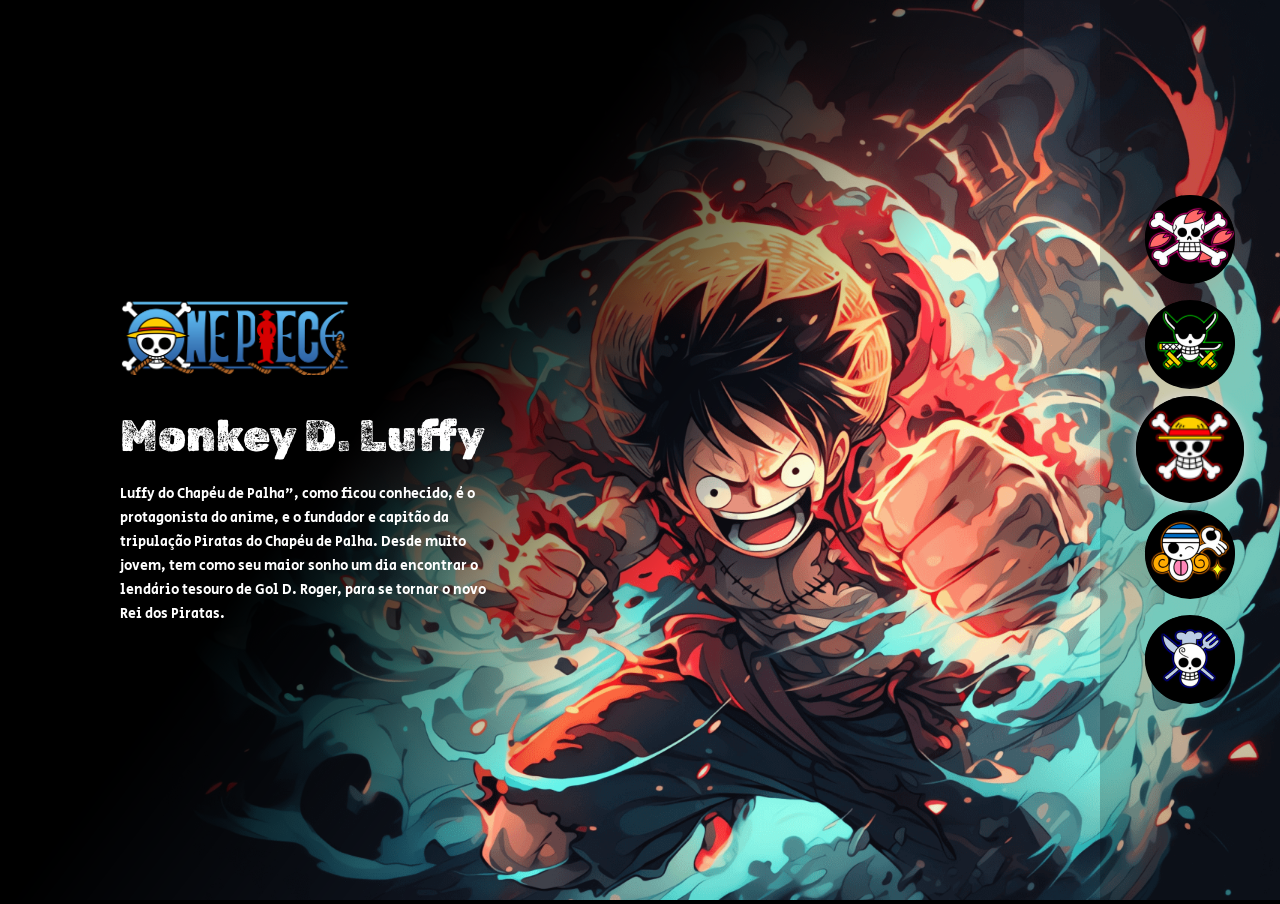
<file: index.html>
<!DOCTYPE html>
<html lang="pt-BR">

<head>
    <meta charset="UTF-8">
    <meta name="viewport" content="width=device-width, initial-scale=1.0">
    <meta name="description" content="Projeto One Piece - Semana do 0 ao programador">
    <link rel="shortcut icon" href="./src/imagens/one-piece-icon.png" type="image/x-icon">
    <link rel="stylesheet" href="./src/css/reset.css">
    <link rel="stylesheet" href="./src/css/style.css">
    <link rel="stylesheet" href="./src/css/responsive.css">
    <title>Projeto One Piece</title>
</head>

<body>
    <main class="personagens">
        <div class="personagem">
            <img class="imagem" src="./src/imagens/personagem-tony-chopper.png" alt="Personagem Tony Chopper">
            <div class="conteudo">
                <i class="logo"></i>
                <h2 class="nome_personagem">Tony Chopper</h2>
                <p class="descricao">Esta pequena rena ganhou a habilidade de mudar sua forma e de pensar como humanos
                    após comer a fruta Hito Hito no Mi. Chopper é um valioso membro da tripulação dos Piratas do Chapéu
                    de Palha, atuando como médico da tripulação.</p>
            </div>
        </div>

        <div class="personagem">
            <img class="imagem" src="./src/imagens/personagem-roronoa-zoro.png" alt="Personagem Roronoa Zoro">
            <div class="conteudo">
                <i class="logo"></i>
                <h2 class="nome_personagem">Roronoa Zoro</h2>
                <p class="descricao">Primeiro pirata (segundo membro se contarmos com Luffy) a se juntar à tripulação de
                    Piratas do Chapéu de Palha, Zoro aceitou o convite de Luffy após o capitão salvar sua vida.</p>
            </div>
        </div>

        <div class="personagem selecionado">
            <img class="imagem" src="./src/imagens/personagem-monkey-d-luffy.png" alt="Personagem Monkey D. Luffy">
            <div class="conteudo">
                <i class="logo"></i>
                <h2 class="nome_personagem">Monkey D. Luffy</h2>
                <p class="descricao">Luffy do Chapéu de Palha", como ficou conhecido, é o protagonista do anime, e o
                    fundador e capitão da tripulação Piratas do Chapéu de Palha. Desde muito jovem, tem como seu maior
                    sonho um dia encontrar o lendário tesouro de Gol D. Roger, para se tornar o novo Rei dos Piratas.
                </p>
            </div>
        </div>

        <div class="personagem">
            <img class="imagem" src="./src/imagens/personagem-nami.png" alt="Personagem Tony Nami">
            <div class="conteudo">
                <i class="logo"></i>
                <h2 class="nome_personagem">Nami</h2>
                <p class="descricao">Uma órfã de guerra, ainda criança Nami foi adotada por Bell-mère, uma mulher da
                    Marinha. Enquanto crescia ao lado de sua irmã adotiva Nojiko, Nami já demonstrava sua paixão por
                    desenhar mapas, sonhando em um dia fazer o mapa de todo o mundo.</p>
            </div>
        </div>

        <div class="personagem">
            <img class="imagem" src="./src/imagens/personagem-sanji.png" alt="Personagem Sanji">
            <div class="conteudo">
                <i class="logo"></i>
                <h2 class="nome_personagem">Sanji</h2>
                <p class="descricao">Também conhecido como "Perna Negra" Sanji, este pirata foi o quinto a integrar a
                    tripulação de Luffy. Suas ações como pirata lhe renderam a terceira maior recompensa entre os
                    membros do Chapéu de Palha, além de atuar como cozinheiro oficial do grupo.</p>
            </div>
        </div>
    </main>
    <ul class="botoes">
        <li>
            <button class="botao">
                <img src="./src/imagens/tripulacao-chopper.png" alt="Tripulacao Chopper">
            </button>
        </li>
        <li>
            <button class="botao">
                <img src="./src/imagens/tripulacao-zoro.png" alt="Tripulacao Ronoroa Zoro">
            </button>
        </li>
        <li>
            <button class="botao selecionado">
                <img src="./src/imagens/tripulacao-luffy.png" alt="Tripulacao Monkey D. Luffy">
            </button>
        </li>
        <li>
            <button class="botao">
                <img src="./src/imagens/tripulacao-nami.png" alt="Tripulacao Nami">
            </button>
        </li>
        <li>
            <button class="botao">
                <img src="./src/imagens/tripulacao-sanji.png" alt="Tripulacao Sanji">
            </button>
        </li>
    </ul>

    <script src="./src/js/index.js"></script>
</body>

</html>
</file>
<file: src/css/style.css>
@import url('https://fonts.googleapis.com/css2?family=Rubik+Dirt&family=Secular+One&display=swap');

body {
    background-color: #000000;
    overflow: hidden;
}

main::after {
    content: "";
    position: fixed;
    top: 0;
    left: 0;
    min-height: 100vh;
    width: 80vw;
    background: linear-gradient(-233deg, #000 40%, rgba(0, 0, 0, 0) 65%) no-repeat;
}
main .personagem {
    display: none;
    height: 100vh;
}
main .personagem.selecionado {
    display: block;
}
main .personagem .imagem {
    width: 100%;
    height: 100%;
    object-fit: cover;
}

.conteudo {
    position: absolute;
    top: 0;
    left: 120px;
    display: flex;
    flex-direction: column;
    justify-content: center;
    min-height: 100vh;
    max-width: 380px;
    z-index: 1;
}
.conteudo .nome_personagem {
    color: white;
    font-size: 44px;
    font-family: 'Rubik Dirt', cursive;
    font-weight: 400;
    margin-bottom: 20px;
}
.conteudo .descricao {
    color: white;
    font-family: 'Secular One', sans-serif;
    font-size: 14px;
    font-weight: 300;
    line-height: 24px;
}
.conteudo .logo {
    background-image: url(../imagens/one-piece-logo.png);
    background-size: cover;
    width: 230px;
    height: 100px;
    margin-bottom: 35px;
}

.botoes {
    position: fixed;
    top: 0;
    right: 0;
    display: flex;
    flex-direction: column;
    min-height: 100vh;
    width: 180px;
    justify-content: center;
    align-items: center;
    gap: 15px;
    background-color: rgba(0,0,0,0.2);
}
.botoes .botao {
    border: none;
    background: #000000;
    cursor: pointer;
    border-radius: 50%;
}
.botoes .botao img {
    border-radius: 50%;
}
.botoes .botao.selecionado {
    transform: scale(1.2);
    box-shadow: 0 0 10px #d9d9d9;
}
</file>
<file: src/css/responsive.css>
@media (max-width: 769px) {
main::after {
    background: linear-gradient(0deg, #000 20%, rgba(0, 0, 0, 0) 65%) no-repeat;
    width: 100vw;
}

main .personagem .imagem {
    height: 85%;
}

.conteudo {
    justify-content: flex-end;
    left: 0;
    top: -20%;
    max-width: 100vw;
    padding: 30px;
}

.conteudo .nome_personagem {
    font-size: 36px;
}

.conteudo .descricao {
    max-width: 500px;
}

.botoes {
    flex-direction: row;
    align-items: flex-end;
    width: 100%;
    padding: 30px;
}

.botoes .botao img {
    max-width: 60px;
}

}

@media (max-width: 425px){
main .personagem .imagem {
    height: auto;
}

.conteudo .logo {
    width: 170px;
    height: 75px;
}

.conteudo {
    top: -30%;
}

.conteudo .nome_personagem {
    font-size: 24px;
}

.botoes {
    padding: 20px;
    top: -20%;
}

.botoes .botao img {
    max-width: 50px;
}

}
</file>
